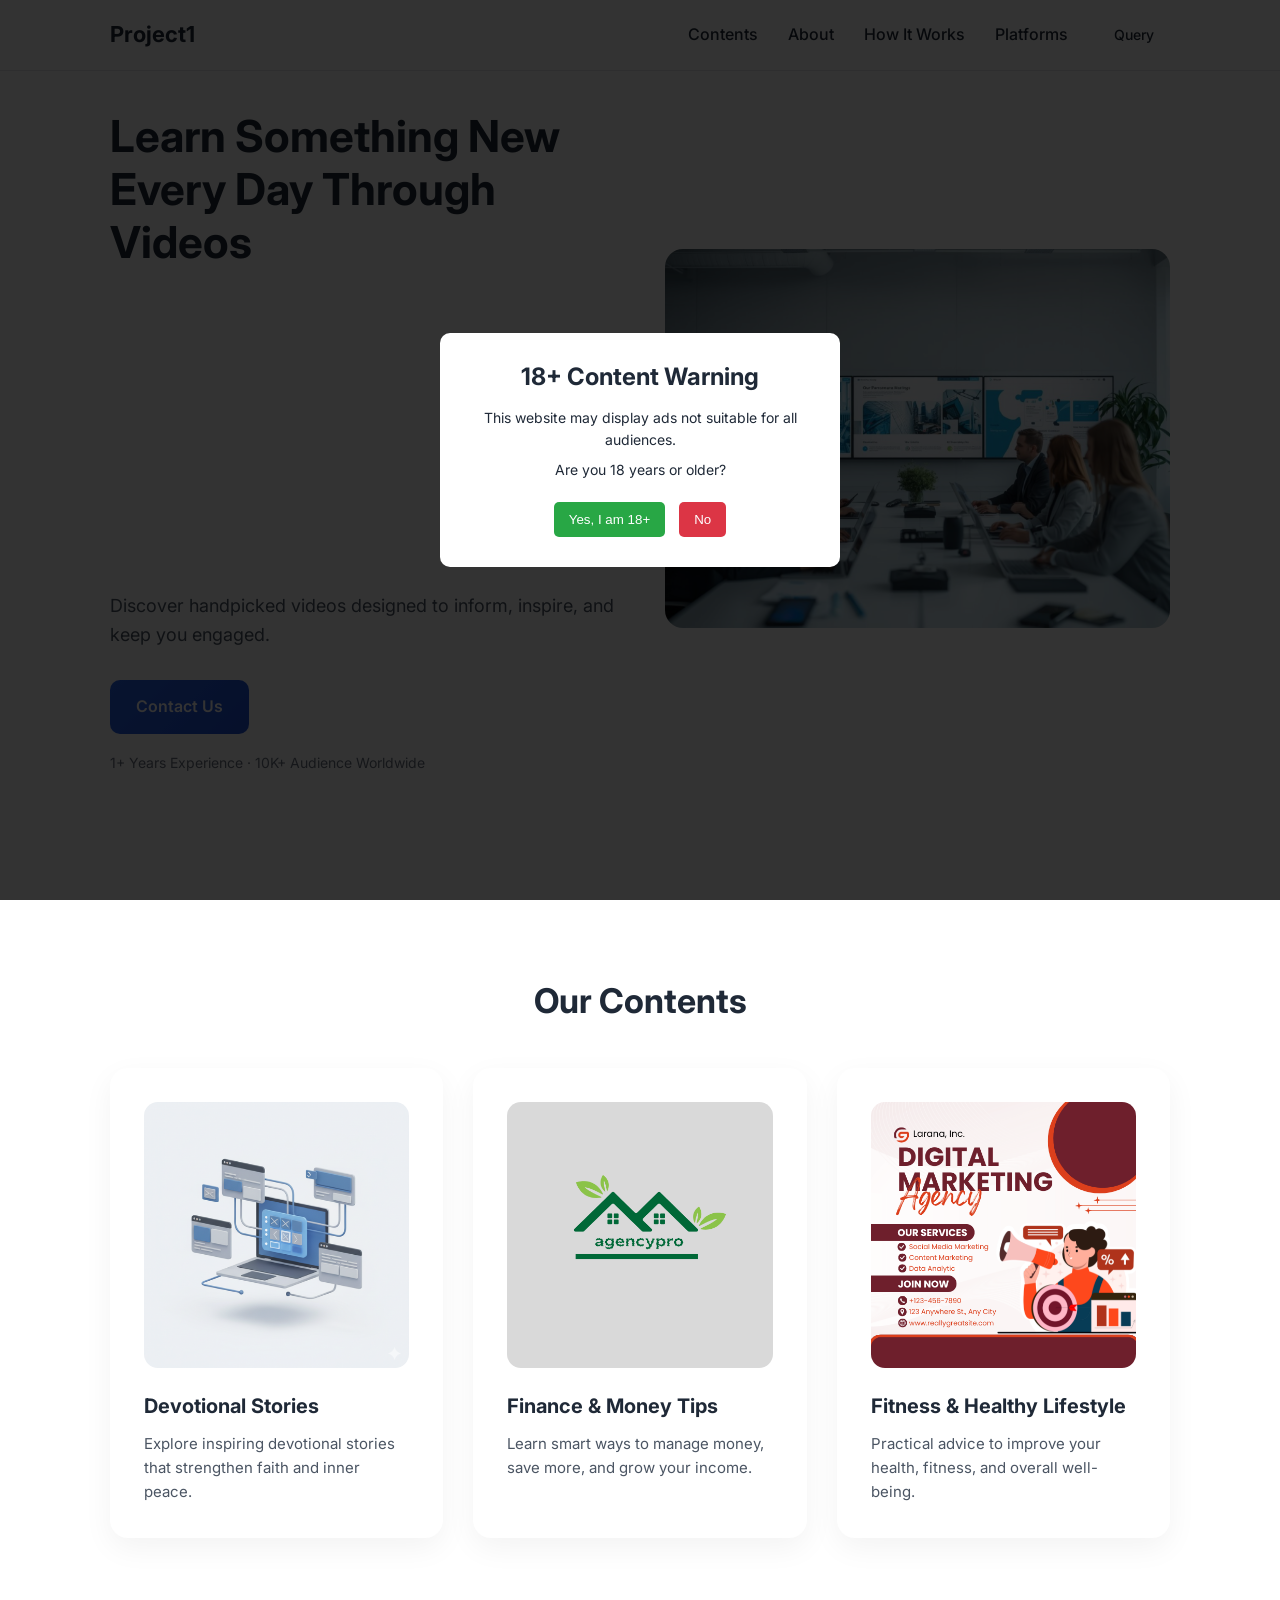
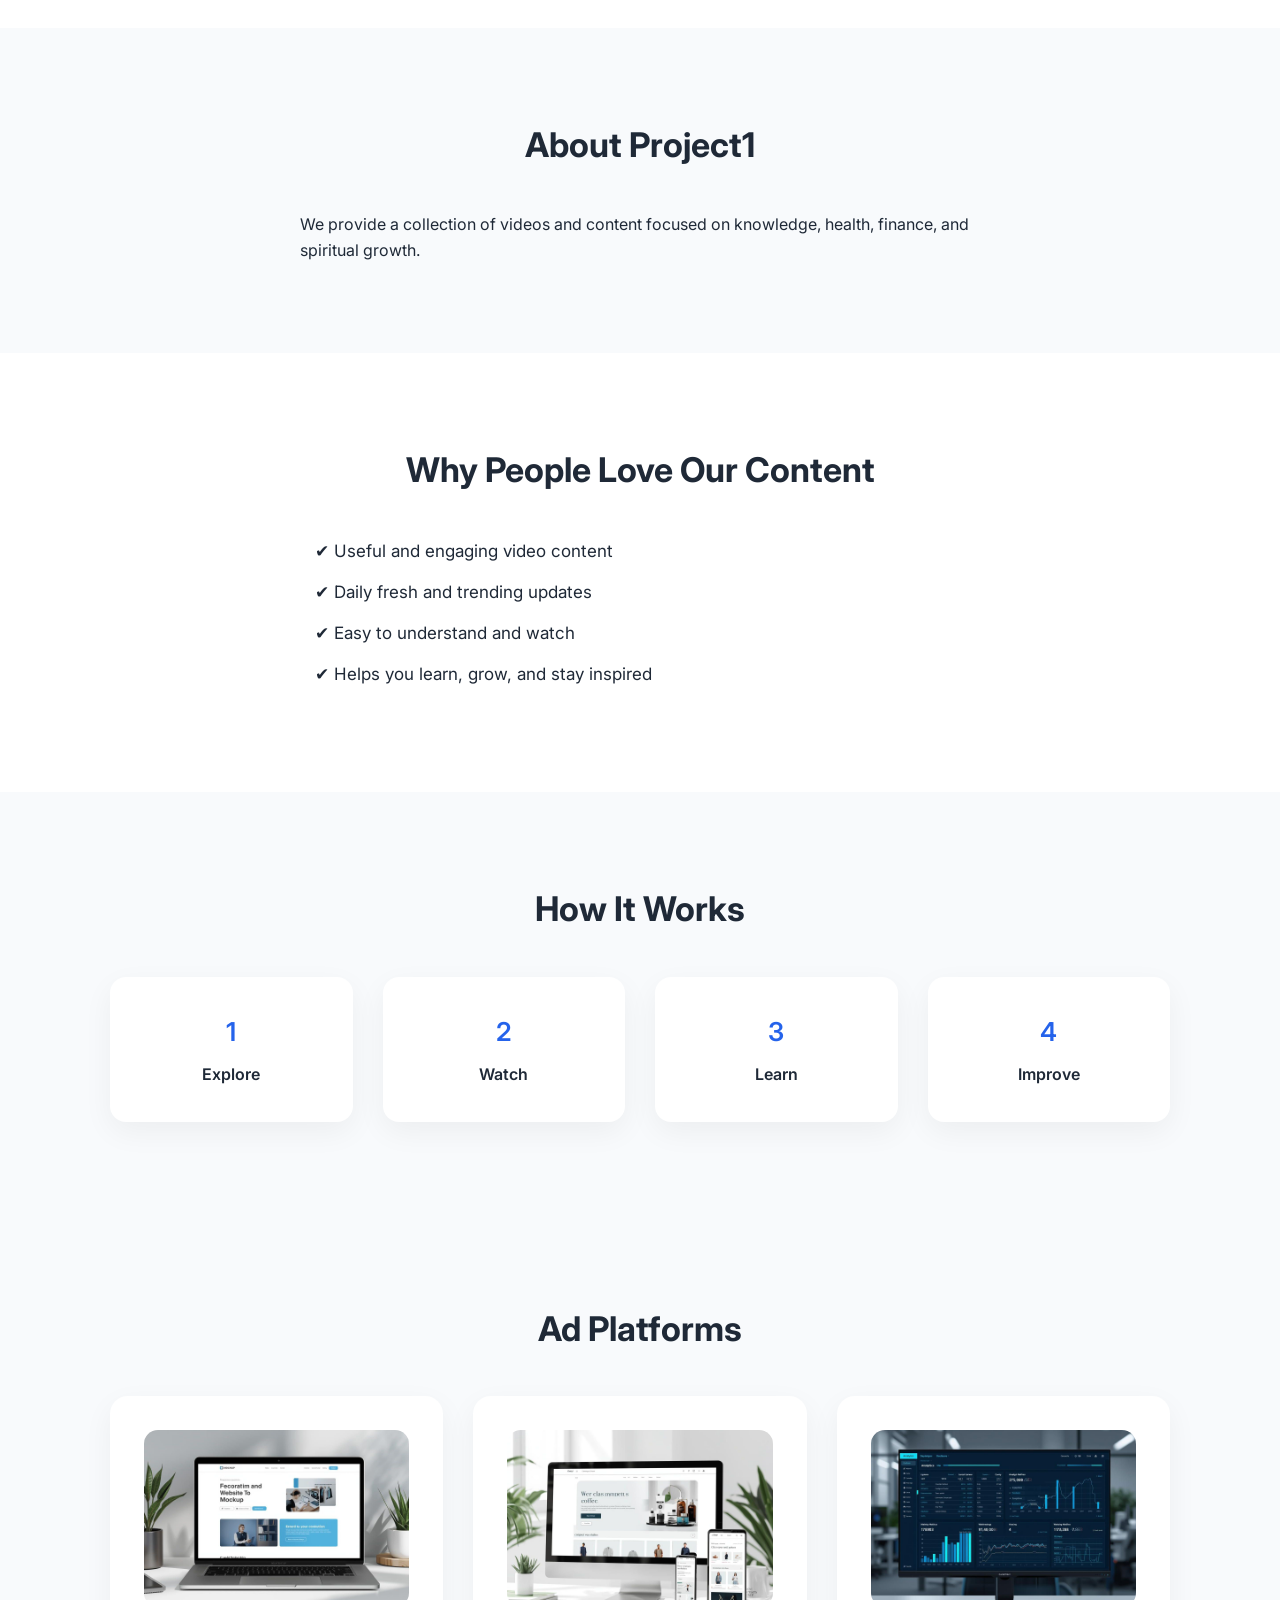
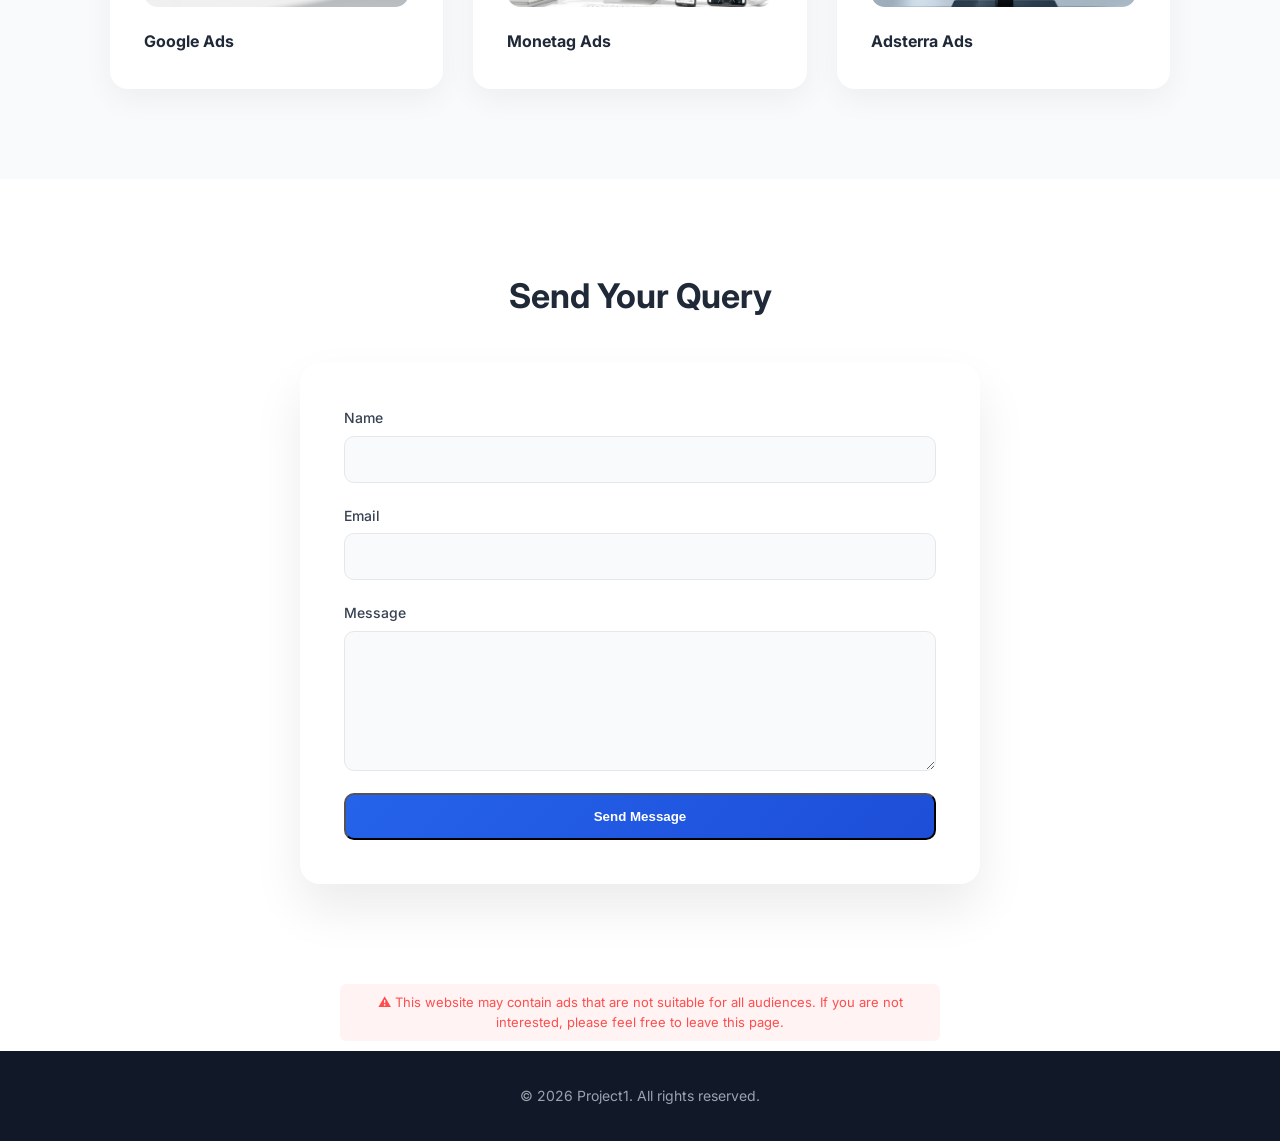
<file: index.html>
<!DOCTYPE html>
<html lang="en">
<head>
  <!-- SEO -->
  <meta charset="UTF-8">
  <title>Project1 – Useful Videos & Daily Learning Platform</title>
  <meta name="description" content="Watch useful, trending, and inspiring videos including devotional, finance, and health content.">
  <meta name="viewport" content="width=device-width, initial-scale=1.0">

  <!-- Font -->
  <link href="https://fonts.googleapis.com/css2?family=Inter:wght@400;500;600;700&display=swap" rel="stylesheet">

  <!-- CSS -->
  <link rel="stylesheet" href="style.css">
</head>
<body>

<header class="header">
  <div class="container header-inner">
    <div class="logo">Project1</div>

    <nav class="nav">
      <a href="#services">Contents</a>
      <a href="#about">About</a>
      <a href="#process">How It Works</a>
      <a href="#portfolio">Platforms</a>
      <a href="#contact" class="btn small">Query</a>
    </nav>

    <button class="hamburger" aria-label="Toggle Menu">
      <span></span>
      <span></span>
      <span></span>
    </button>
  </div>

  <div class="mobile-menu">
    <a href="#services">Contents</a>
    <a href="#about">About</a>
    <a href="#process">How It Works</a>
    <a href="#portfolio">Platforms</a>
    <a href="#contact">Query</a>
  </div>
</header>

<section class="hero">
  <div class="container hero-grid">
    <div>
      <h1>Learn Something New Every Day Through Videos</h1>

      <!-- VIDEO SECTION -->
      <section id="video">
        <div class="video-wrapper">
          <div class="video-click-layer" id="videoClick"></div>

          <iframe 
            id="ytVideo"
            src="https://www.youtube.com/embed/Ot8aeHoXkIk?rel=0&modestbranding=1&playsinline=1"
            title="YouTube video player"
            frameborder="0"
            allow="autoplay; encrypted-media"
            allowfullscreen>
          </iframe>
        </div>
      </section>

      <p class="hero-sub">
        Discover handpicked videos designed to inform, inspire, and keep you engaged.
      </p>

      <a href="#contact" class="btn primary">Contact Us</a>

      <p class="hero-trust">1+ Years Experience · 10K+ Audience Worldwide</p>
    </div>

    <div class="hero-image">
      <img src="hero.jpg" alt="Learning Videos">
    </div>
  </div>
</section>

<section id="services" class="section">
  <div class="container">
    <h2 class="section-title">Our Contents</h2>

    <div class="grid-3">
      <div class="card">
        <div class="img-wrap">
          <img src="service-1.png" alt="Devotional Stories">
        </div>
        <h3>Devotional Stories</h3>
        <p>Explore inspiring devotional stories that strengthen faith and inner peace.</p>
      </div>

      <div class="card">
        <div class="img-wrap">
          <img src="service-2.png" alt="Finance Tips">
        </div>
        <h3>Finance & Money Tips</h3>
        <p>Learn smart ways to manage money, save more, and grow your income.</p>
      </div>

      <div class="card">
        <div class="img-wrap">
          <img src="service-3.png" alt="Health Tips">
        </div>
        <h3>Fitness & Healthy Lifestyle</h3>
        <p>Practical advice to improve your health, fitness, and overall well-being.</p>
      </div>
    </div>
  </div>
</section>

<section id="about" class="section light">
  <div class="container narrow">
    <h2 class="section-title">About Project1</h2>
    <p>
      We provide a collection of videos and content focused on knowledge, health, finance, and spiritual growth.
    </p>
  </div>
</section>

<section class="section">
  <div class="container">
    <h2 class="section-title">Why People Love Our Content</h2>
    <ul class="benefits">
      <li>✔ Useful and engaging video content</li>
      <li>✔ Daily fresh and trending updates</li>
      <li>✔ Easy to understand and watch</li>
      <li>✔ Helps you learn, grow, and stay inspired</li>
    </ul>
  </div>
</section>

<section id="process" class="section light">
  <div class="container">
    <h2 class="section-title">How It Works</h2>
    <div class="grid-4">
      <div class="process-card"><span>1</span>Explore</div>
      <div class="process-card"><span>2</span>Watch</div>
      <div class="process-card"><span>3</span>Learn</div>
      <div class="process-card"><span>4</span>Improve</div>
    </div>
  </div>
</section>

<section id="portfolio" class="section light">
  <div class="container">
    <h2 class="section-title">Ad Platforms</h2>

    <div class="grid-3">
      <div class="card portfolio">
        <div class="img-wrap">
          <img src="portfolio-1.jpg" alt="Google Ads">
        </div>
        <h4>Google Ads</h4>
      </div>

      <div class="card portfolio">
        <div class="img-wrap">
          <img src="portfolio-2.jpg" alt="Monetag Ads">
        </div>
        <h4>Monetag Ads</h4>
      </div>

      <div class="card portfolio">
        <div class="img-wrap">
          <img src="portfolio-3.jpg" alt="Adsterra Ads">
        </div>
        <h4>Adsterra Ads</h4>
      </div>
    </div>
  </div>
</section>

<section id="contact" class="section">
  <div class="container narrow">
    <h2 class="section-title">Send Your Query</h2>

    <form action="https://formsubmit.co/spypage.org@gmail.com" method="POST" class="contact-form">
      <input type="hidden" name="_captcha" value="false">
      <input type="hidden" name="_subject" value="New Contact">
      <input type="hidden" name="_next" value="thankyou.html">

      <label>Name
        <input type="text" name="name" required>
      </label>

      <label>Email
        <input type="email" name="email" required>
      </label>

      <label>Message
        <textarea name="message" required></textarea>
      </label>

      <button type="submit" class="btn primary">Send Message</button>
    </form>
  </div>
</section>

  <p class="disclaimer">
⚠️ This website may contain ads that are not suitable for all audiences. If you are not interested, please feel free to leave this page.
</p>
<footer class="footer">
  <p>© 2026 Project1. All rights reserved.</p>
</footer>

<script src="script.js"></script>

<!-- AGE POPUP -->
<div id="agePopup" class="age-popup">
  <div class="age-box">
    <h2>18+ Content Warning</h2>
    <p>This website may display ads not suitable for all audiences.</p>
    <p>Are you 18 years or older?</p>

    <div class="age-buttons">
      <button id="ageYes">Yes, I am 18+</button>
      <button id="ageNo">No</button>
    </div>
  </div>
</div>
  
</body>
</html>
</file>
<file: style.css>
/* =========================================================
   GLOBAL RESET & SAFETY
========================================================= */

* {
  margin: 0;
  padding: 0;
  box-sizing: border-box;
}

html, body {
  overflow-x: hidden; /* 🔒 prevent full page sliding */
}

body {
  font-family: 'Inter', sans-serif;
  background: #ffffff;
  color: #1f2937;
  line-height: 1.6;
}

/* =========================================================
   LAYOUT
========================================================= */

.container {
  max-width: 1100px;
  margin: auto;
  padding: 0 20px;
}

.narrow {
  max-width: 720px;
  margin: auto;
}

.section {
  padding: 90px 0;
}

.section.light {
  background: #f8fafc;
}

.section-title {
  text-align: center;
  font-size: 34px;
  font-weight: 700;
  margin-bottom: 40px;
}

/* =========================================================
   HEADER
========================================================= */

/* ================= HEADER (STICKY) ================= */
.header {
  position: fixed;        /* 🔥 always stays on top */
  top: 0;
  left: 0;
  width: 100%;
  z-index: 9999;
  background: #ffffff;
  border-bottom: 1px solid #e5e7eb;
}



.header-inner {
  display: flex;
  align-items: center;
  justify-content: space-between;
  height: 70px;
}

.logo {
  font-size: 22px;
  font-weight: 700;
}

.nav a {
  margin-left: 26px;
  text-decoration: none;
  font-weight: 500;
  color: #1f2937;
}

.nav a:hover {
  color: #2563eb;
}

/* =========================================================
   BUTTONS
========================================================= */

.btn {
  display: inline-block;
  padding: 14px 26px;
  border-radius: 10px;
  text-decoration: none;
  font-weight: 600;
}

.btn.primary {
  background: linear-gradient(135deg, #2563eb, #1d4ed8);
  color: #ffffff;
}

.btn.primary:hover {
  box-shadow: 0 12px 30px rgba(37, 99, 235, 0.35);
}

.btn.small {
  padding: 8px 16px;
  font-size: 14px;
}

/* =========================================================
   HAMBURGER MENU
========================================================= */

.hamburger {
  display: none;
  background: none;
  border: none;
  cursor: pointer;
}

.hamburger span {
  display: block;
  width: 26px;
  height: 3px;
  background: #111;
  margin: 5px 0;
}

.mobile-menu {
  display: none;
  flex-direction: column;
  background: #ffffff;
}

.mobile-menu a {
  padding: 18px;
  border-bottom: 1px solid #e5e7eb;
  text-decoration: none;
  color: #111827;
}

.mobile-menu.active {
  display: flex;
}

/* =========================================================
   HERO SECTION
========================================================= */

.hero {
  padding: 110px 0;
}

.hero-grid {
  display: grid;
  grid-template-columns: 1fr 1fr;
  gap: 50px;
  align-items: center;
}

.hero h1 {
  font-size: 44px;
  font-weight: 700;
  line-height: 1.2;
}

.hero-sub {
  font-size: 18px;
  margin: 20px 0 30px;
  color: #4b5563;
}

.hero-trust {
  margin-top: 18px;
  font-size: 14px;
  color: #6b7280;
}

.hero-image img {
  width: 100%;
  border-radius: 18px;
}

/* =========================================================
   GRID SYSTEM
========================================================= */

.grid-3 {
  display: grid;
  grid-template-columns: repeat(3, 1fr);
  gap: 30px;
}

.grid-4 {
  display: grid;
  grid-template-columns: repeat(4, 1fr);
  gap: 30px;
}

/* =========================================================
   CARDS (SAFE IMAGE ANIMATION)
========================================================= */

.card {
  background: #ffffff;
  border-radius: 18px;
  padding: 34px;
  overflow: hidden; /* 🔒 critical fix */
  box-shadow: 0 10px 30px rgba(0,0,0,0.05);
  transition: box-shadow 0.35s ease;
}

.card:hover {
  box-shadow: 0 25px 50px rgba(0,0,0,0.12);
}

/* Image wrapper */
.img-wrap {
  width: 100%;
  overflow: hidden; /* 🔒 only image moves */
  border-radius: 14px;
  margin-bottom: 22px;
}

.img-wrap img {
  width: 100%;
  display: block;
  transition: transform 0.45s ease;
  transform: translateZ(0);
}

/* ONLY image animation */
.card:hover .img-wrap img {
  transform: scale(1.08);
}

/* Text micro interaction */
.card h3,
.card p,
.card h4 {
  transition: transform 0.3s ease;
}

.card:hover h3,
.card:hover p,
.card:hover h4 {
  transform: translateY(-4px);
}

.card h3 {
  font-size: 20px;
  margin-bottom: 10px;
}

.card p {
  color: #4b5563;
  font-size: 15px;
}

/* =========================================================
   BENEFITS
========================================================= */

.benefits {
  list-style: none;
  max-width: 650px;
  margin: auto;
}

.benefits li {
  font-size: 17px;
  margin-bottom: 14px;
}

/* =========================================================
   PROCESS
========================================================= */

.process-card {
  background: #ffffff;
  padding: 34px;
  border-radius: 16px;
  text-align: center;
  font-weight: 600;
  box-shadow: 0 10px 30px rgba(0,0,0,0.05);
}

.process-card span {
  display: block;
  font-size: 26px;
  color: #2563eb;
  margin-bottom: 10px;
}

/* =========================================================
   TESTIMONIAL
========================================================= */

blockquote {
  font-size: 18px;
  text-align: center;
  color: #374151;
}

blockquote span {
  display: block;
  margin-top: 14px;
  font-size: 14px;
  color: #6b7280;
}

/* =========================================================
   CTA
========================================================= */

.cta {
  background: linear-gradient(135deg, #2563eb, #1e40af);
  color: #ffffff;
  text-align: center;
  padding: 90px 20px;
}

.cta h2 {
  font-size: 36px;
  margin-bottom: 24px;
}

/* =========================================================
   CONTACT FORM (MODERN)
========================================================= */

form {
  background: #ffffff;
  padding: 44px;
  border-radius: 20px;
  box-shadow: 0 25px 50px rgba(0,0,0,0.08);
  display: flex;
  flex-direction: column;
  gap: 22px;
}

form label {
  font-size: 14px;
  font-weight: 500;
  color: #374151;
  display: flex;
  flex-direction: column;
  gap: 6px;
}

form input,
form textarea {
  padding: 14px 16px;
  border-radius: 10px;
  border: 1px solid #e5e7eb;
  font-size: 15px;
  background: #f9fafb;
  transition: all 0.25s ease;
}

form input:focus,
form textarea:focus {
  outline: none;
  border-color: #2563eb;
  background: #ffffff;
  box-shadow: 0 0 0 4px rgba(37,99,235,0.15);
}

form textarea {
  min-height: 140px;
  resize: vertical;
}

/* =========================================================
   FOOTER
========================================================= */

.footer {
  background: #111827;
  color: #9ca3af;
  text-align: center;
  padding: 34px;
  font-size: 14px;
}

/* =========================================================
   THANK YOU PAGE
========================================================= */

.thankyou {
  display: flex;
  justify-content: center;
  align-items: center;
  height: 100vh;
}

.thankyou-box {
  text-align: center;
  max-width: 520px;
}

/* =========================================================
   RESPONSIVE
========================================================= */

@media (max-width: 900px) {

  .hero-grid,
  .grid-3,
  .grid-4 {
    grid-template-columns: 1fr;
  }

  .nav {
    display: none;
  }

  .hamburger {
    display: block;
  }

  .hero h1 {
    font-size: 34px;
  }
}

@media (max-width: 600px) {

  .section {
    padding: 70px 0;
  }

  form {
    padding: 30px;
  }
}

/* ===== VIDEO SECTION ===== */

.video-wrapper {
  position: relative;
  width: 100%;
  max-width: 900px;
  margin: 20px auto;
  aspect-ratio: 16 / 9;
  overflow: hidden;
  border-radius: 12px;
}

.video-wrapper iframe {
  position: absolute;
  inset: 0;
  width: 100%;
  height: 100%;
  border: 0;
  z-index: 1; /* 👈 important */
}

/* 🔥 FIXED CLICK LAYER */
.video-click-layer {
  position: absolute;
  inset: 0;
  z-index: 9999; /* 👈 VERY IMPORTANT */
  cursor: pointer;
}

.disclaimer {
  font-size: 13px;
  color: #ff4d4d;
  text-align: center;
  margin: 10px auto;
  padding: 8px 12px;
  background: #fff3f3;
  border-radius: 6px;
  max-width: 600px;
}

.age-popup {
  position: fixed;
  top: 0;
  left: 0;
  width: 100%;
  height: 100%;
  background: rgba(0,0,0,0.8);
  display: flex;
  align-items: center;
  justify-content: center;
  z-index: 99999;
}

.age-box {
  background: #fff;
  padding: 25px;
  border-radius: 10px;
  text-align: center;
  max-width: 400px;
  width: 90%;
}

.age-box h2 {
  margin-bottom: 10px;
}

.age-box p {
  margin: 8px 0;
  font-size: 14px;
}

.age-buttons {
  margin-top: 15px;
}

.age-buttons button {
  padding: 10px 15px;
  margin: 5px;
  border: none;
  border-radius: 5px;
  cursor: pointer;
}

#ageYes {
  background: #28a745;
  color: white;
}

#ageNo {
  background: #dc3545;
  color: white;
}
</file>
